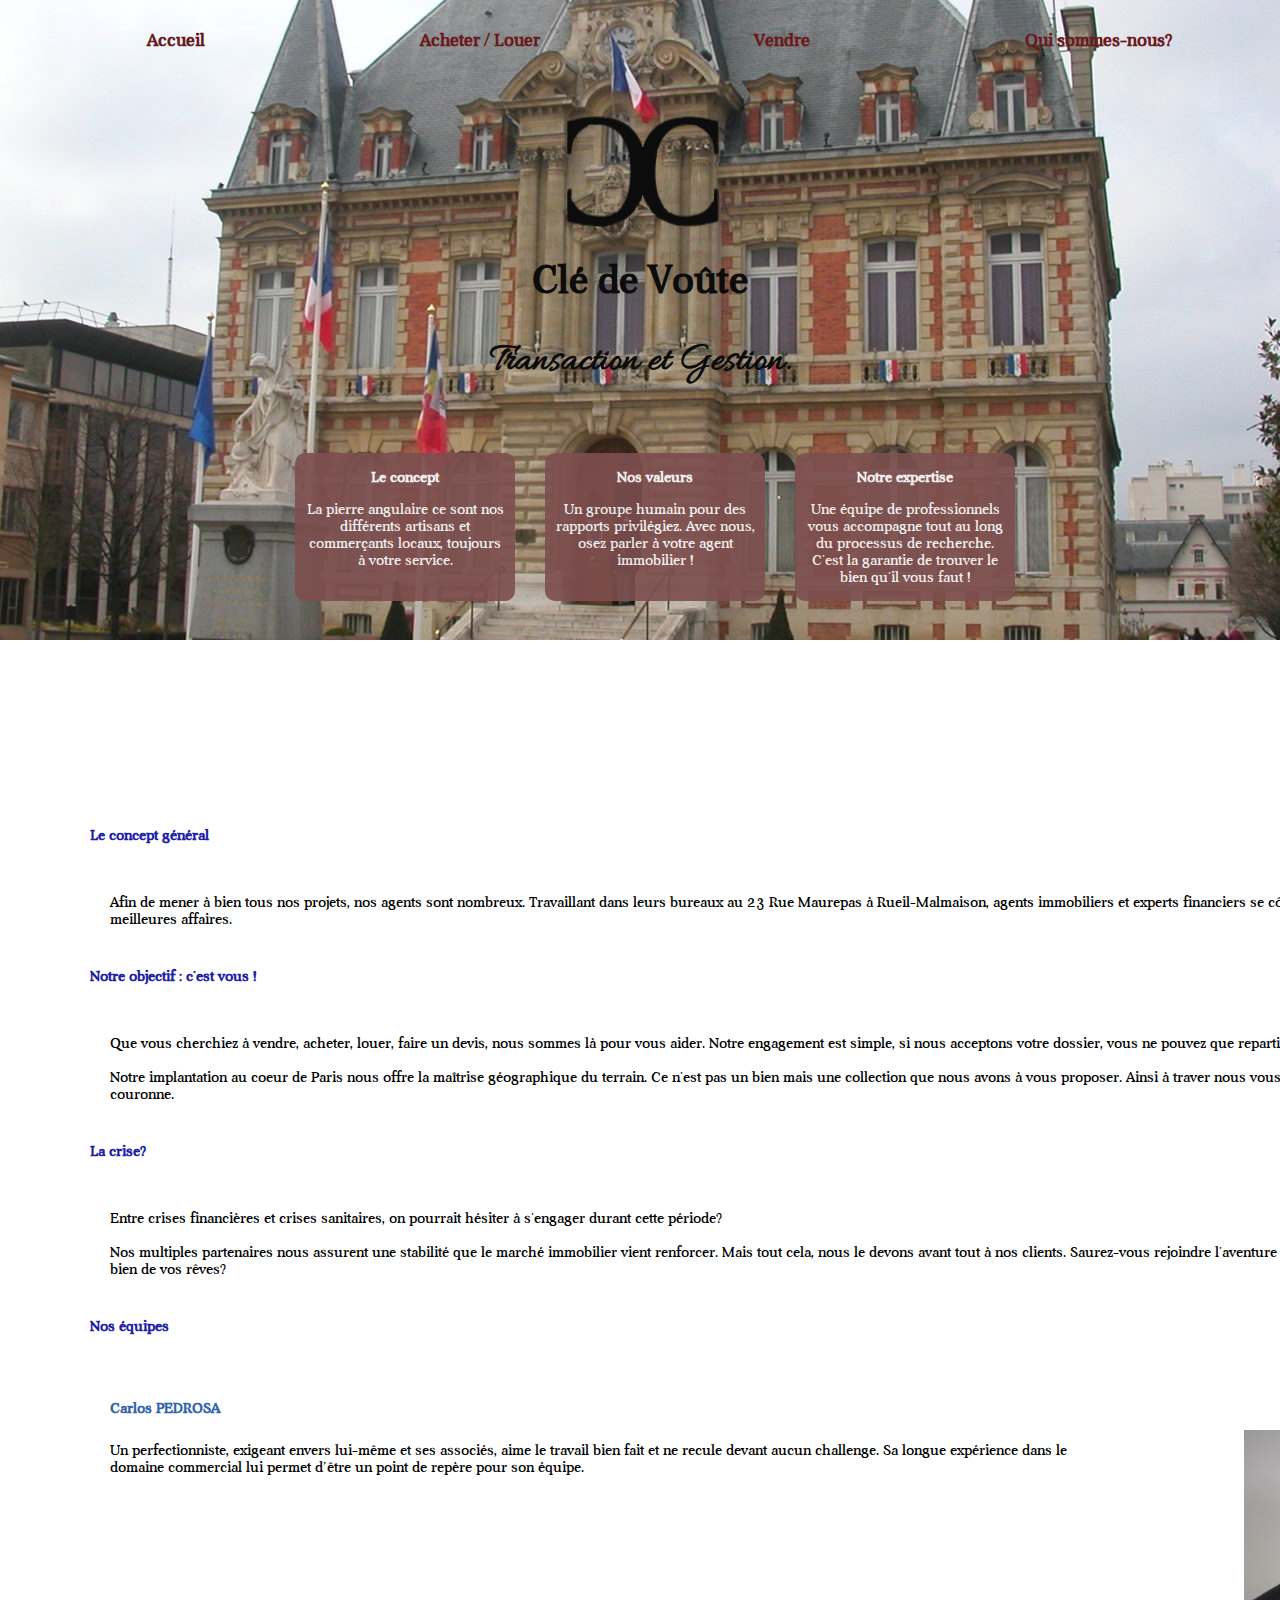
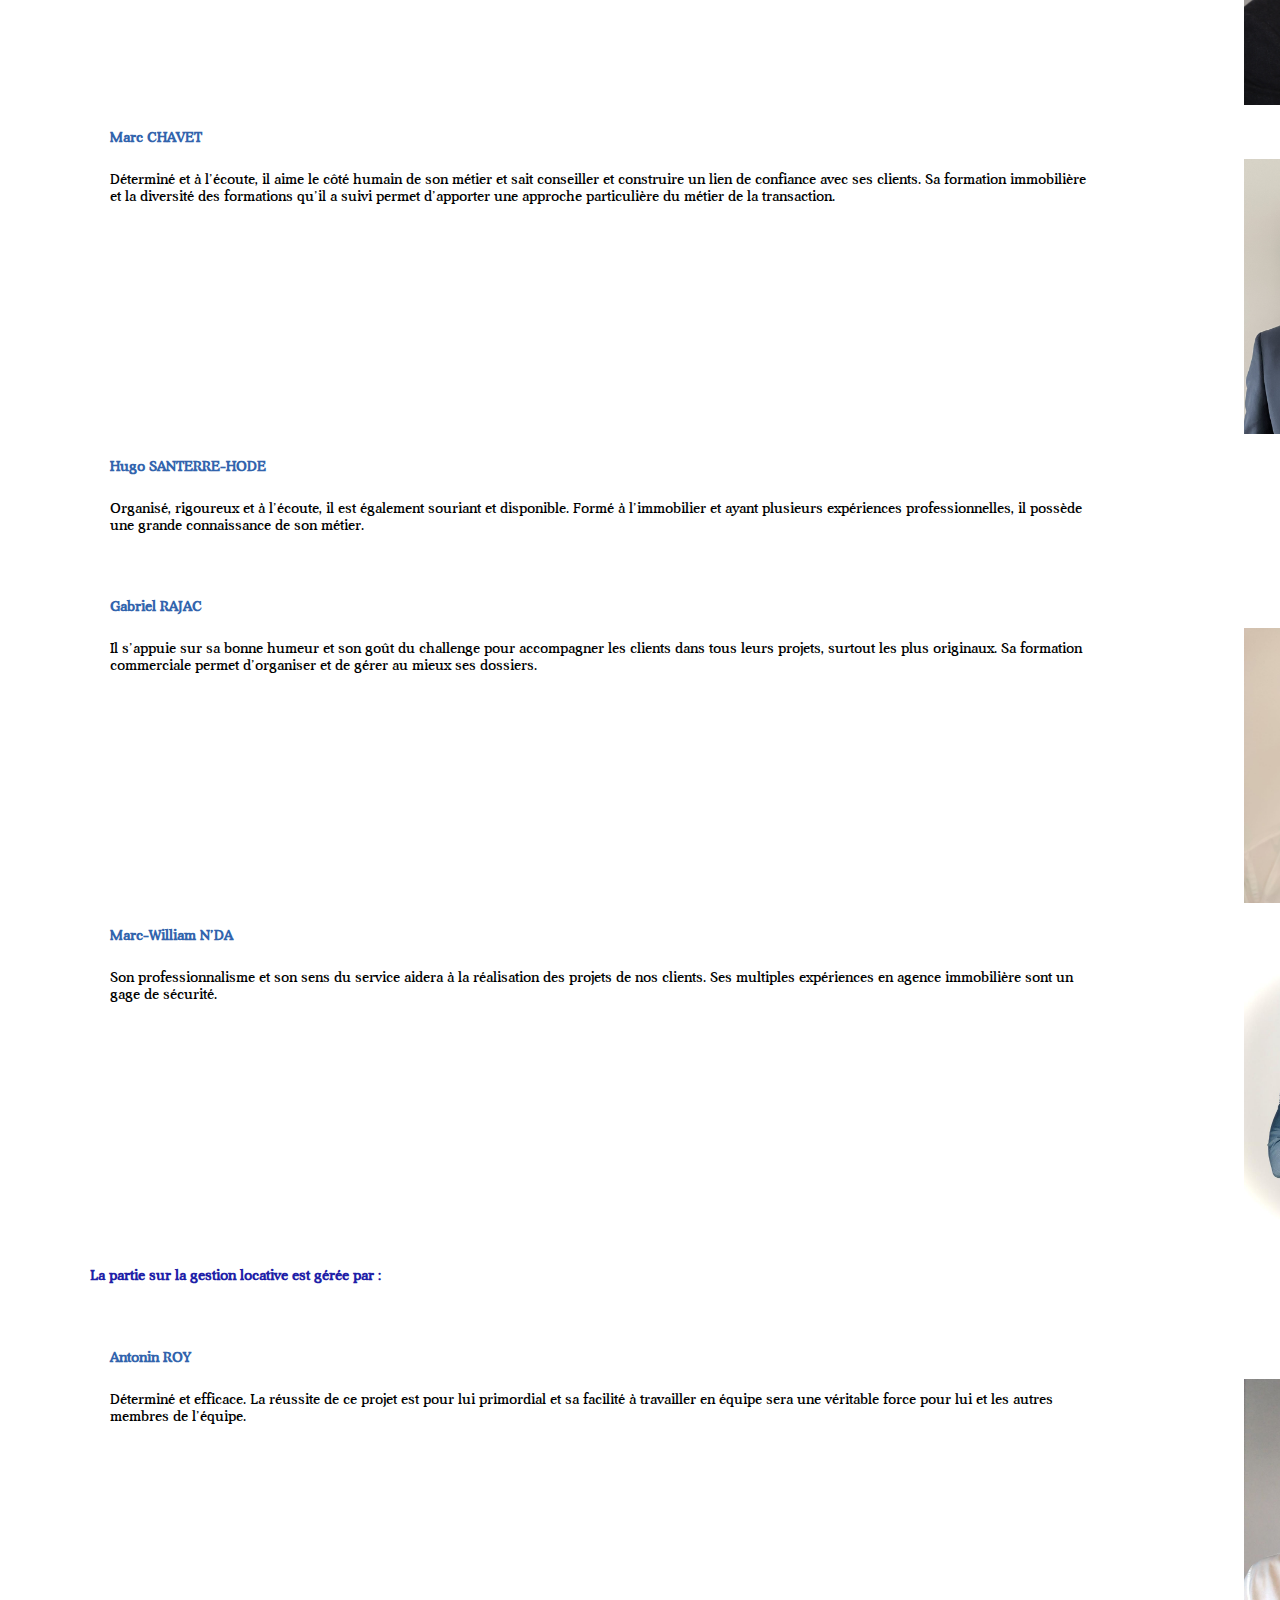
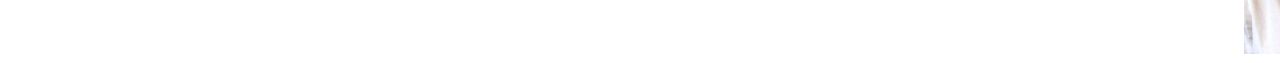
<file: contact.html>
<!DOCTYPE html>
<html lang="en">

<head>
    <meta charset="UTF-8">
    <meta name="viewport" content="width=device-width, initial-scale=1.0">
    <link rel="stylesheet" href="css/style.css">
    <link rel="stylesheet" href="css/contact.css">
    <title>Contact</title>
</head>

<body>
    <section class="main">
        <header>
            <ul class="navbar">
                <li>
                    <a href="index.html">Accueil</a>
                </li>
                <li>
                    <a href="buy.html">Acheter / Louer</a>
                </li>
                <li>
                    <a href="sell.html">Vendre</a>
                </li>
                <li>
                    <a href="contact.html">Qui sommes-nous?</a>
                </li>
            </ul>
        </header>

        <section class="title">
            <img src="images/logo.png" alt="Logo du groupe Clé de Voûte">
            <h1>
                Clé de Voûte
            </h1>
            <h2 class="subtitle">
                Transaction et Gestion.
            </h2>
        </section>

        <section class="cards">
            <article class="card">
                <h3>
                    Le concept
                </h3>
                <p>
                    La pierre angulaire ce sont nos différents artisans et commerçants locaux, toujours à votre service.
                </p>
            </article>
            <article class="card">
                <h3>
                    Nos valeurs
                </h3>
                <p>
                    Un groupe humain pour des rapports privilégiez. Avec nous, osez parler à votre agent immobilier !
                </p>
            </article>
            <article class="card">
                <h3>
                    Notre expertise
                </h3>
                <p>
                    Une équipe de professionnels vous accompagne tout au long du processus de recherche. C'est la
                    garantie de trouver le bien qu'il vous faut !
                </p>
            </article>
        </section>
    </section>

    <section class="team_concept">
        <article class="teams">
            <div class="ourProject">
                <h2>
                    Le concept général
                </h2>
                <p>
                    Afin de mener à bien tous nos projets, nos agents sont nombreux. Travaillant dans leurs bureaux au
                    23 Rue Maurepas à Rueil-Malmaison, agents immobiliers et experts financiers se côtoient pour vous trouver
                    les meilleures affaires.
                </p>
            </div>
            <div class="ourProject">
                <h2>
                    Notre objectif : c'est vous !
                </h2>
                <p>
                    Que vous cherchiez à vendre, acheter, louer, faire un devis, nous sommes là pour vous aider. Notre
                    engagement est simple, si nous acceptons votre dossier, vous ne pouvez que repartir satisfait.
                    <br />
                    <br />
                    Notre implantation au coeur de Paris nous offre la maîtrise géographique du terrain. Ce n'est pas un
                    bien mais une collection que nous avons à vous proposer.
                    Ainsi à traver nous vous avez accès à tour Paris et sa couronne.
                </p>
                <h2>
                    La crise?
                </h2>
                <p>
                    Entre crises financières et crises sanitaires, on pourrait hésiter à s'engager durant cette période?
                    <br />
                    <br />
                    Nos multiples partenaires nous assurent une stabilité que le marché immobilier vient renforcer. Mais
                    tout cela, nous le devons avant tout à nos clients. Saurez-vous rejoindre l'aventure vous-aussi pour
                    trouver le bien de vos rêves?
                </p>
                <h2>
                    Nos équipes
                </h2>
                <div class="member">
                    <div class="memberDescription">
                        <h3>
                            Carlos PEDROSA
                            </h3>
                            <p>
                                Un perfectionniste, exigeant envers lui-même et ses associés, aime le
                                travail bien fait et ne recule devant aucun challenge. Sa longue expérience dans le
                                domaine commercial lui permet d’être un point de repère pour son équipe.
                            </p>
                    </div>
                    <img src="images/carlosPedrosa.JPG" alt="Photo de Carlos Pedrosa">
                </div>
                
                <div class="member">
                    <div class="memberDescription">
                        <h3>
                            Marc CHAVET
                        </h3>
                        <p>
                            Déterminé et à l’écoute, il aime le côté humain de son métier et sait
                            conseiller et construire un lien de confiance avec ses clients. Sa formation immobilière
                            et la diversité des formations qu’il a suivi permet d’apporter une approche particulière
                            du métier de la transaction.
                        </p>
                    </div>
                    <img src="images/marcChavet.jpg" alt="Photo de Marc Chavet">
                </div>
                
                <div class="member">
                    <div class="memberDescription">
                        <h3>
                            Hugo SANTERRE-HODE
                        </h3>
                        <p>
                            Organisé, rigoureux et à l’écoute, il est également souriant et
                            disponible. Formé à l’immobilier et ayant plusieurs expériences professionnelles, il
                            possède une grande connaissance de son métier.
        
                        </p>
                    </div>
                    <!-- <img src="" alt=""> Pas de photo pour l'instant, en attente -->
                </div>
                
                <div class="member">
                    <div class="memberDescription">
                        <h3>
                            Gabriel RAJAC
                        </h3>
                        <p>
                            Il s’appuie sur sa bonne humeur et son goût du challenge pour
                            accompagner les clients dans tous leurs projets, surtout les plus originaux. Sa formation
                            commerciale permet d’organiser et de gérer au mieux ses dossiers.
                        </p>
                    </div>
                    <img src="images/gabrielRajac.jpg" alt="Photo de Gabriel Rajac">
                </div>

                <div class="member">
                    <div class="memberDescription">
                        <h3>
                            Marc-William N’DA
                        </h3>
                        <p>
                            Son professionnalisme et son sens du service aidera à la réalisation
                            des projets de nos clients. Ses multiples expériences en agence immobilière sont un
                            gage de sécurité.
                        </p>
                    </div>
                    <img src="images/marcWilliamNDa.jpg" alt="Photo de Marc William N'Da">
                </div>
                
                <h2>
                    La partie sur la gestion locative est gérée par :
                </h2>
                
                <div class="member">
                    <div class="memberDescription">
                        <h3>
                            Antonin ROY
                        </h3>
                        <p>
                            Déterminé et efficace. La réussite de ce projet est pour lui primordial et
                            sa facilité à travailler en équipe sera une véritable force pour lui et les autres membres
                            de l’équipe.
                        </p>
                    </div>
                    <img src="images/antoninRoy.jpg" alt="Photo d'Antonin Roy">
                </div>
            </div>
        </article>

       <!-- <aside>
            <img src="images/desktop-team.jpg" alt="photo d'un bureau de travail">
            <img src="images/team-1.jpg" alt="photo d'une équipe">
            <img src="images/team-2.jpg" alt="photo d'une équipe">
        </aside>-->
    </section>
</body>

</html>
</file>
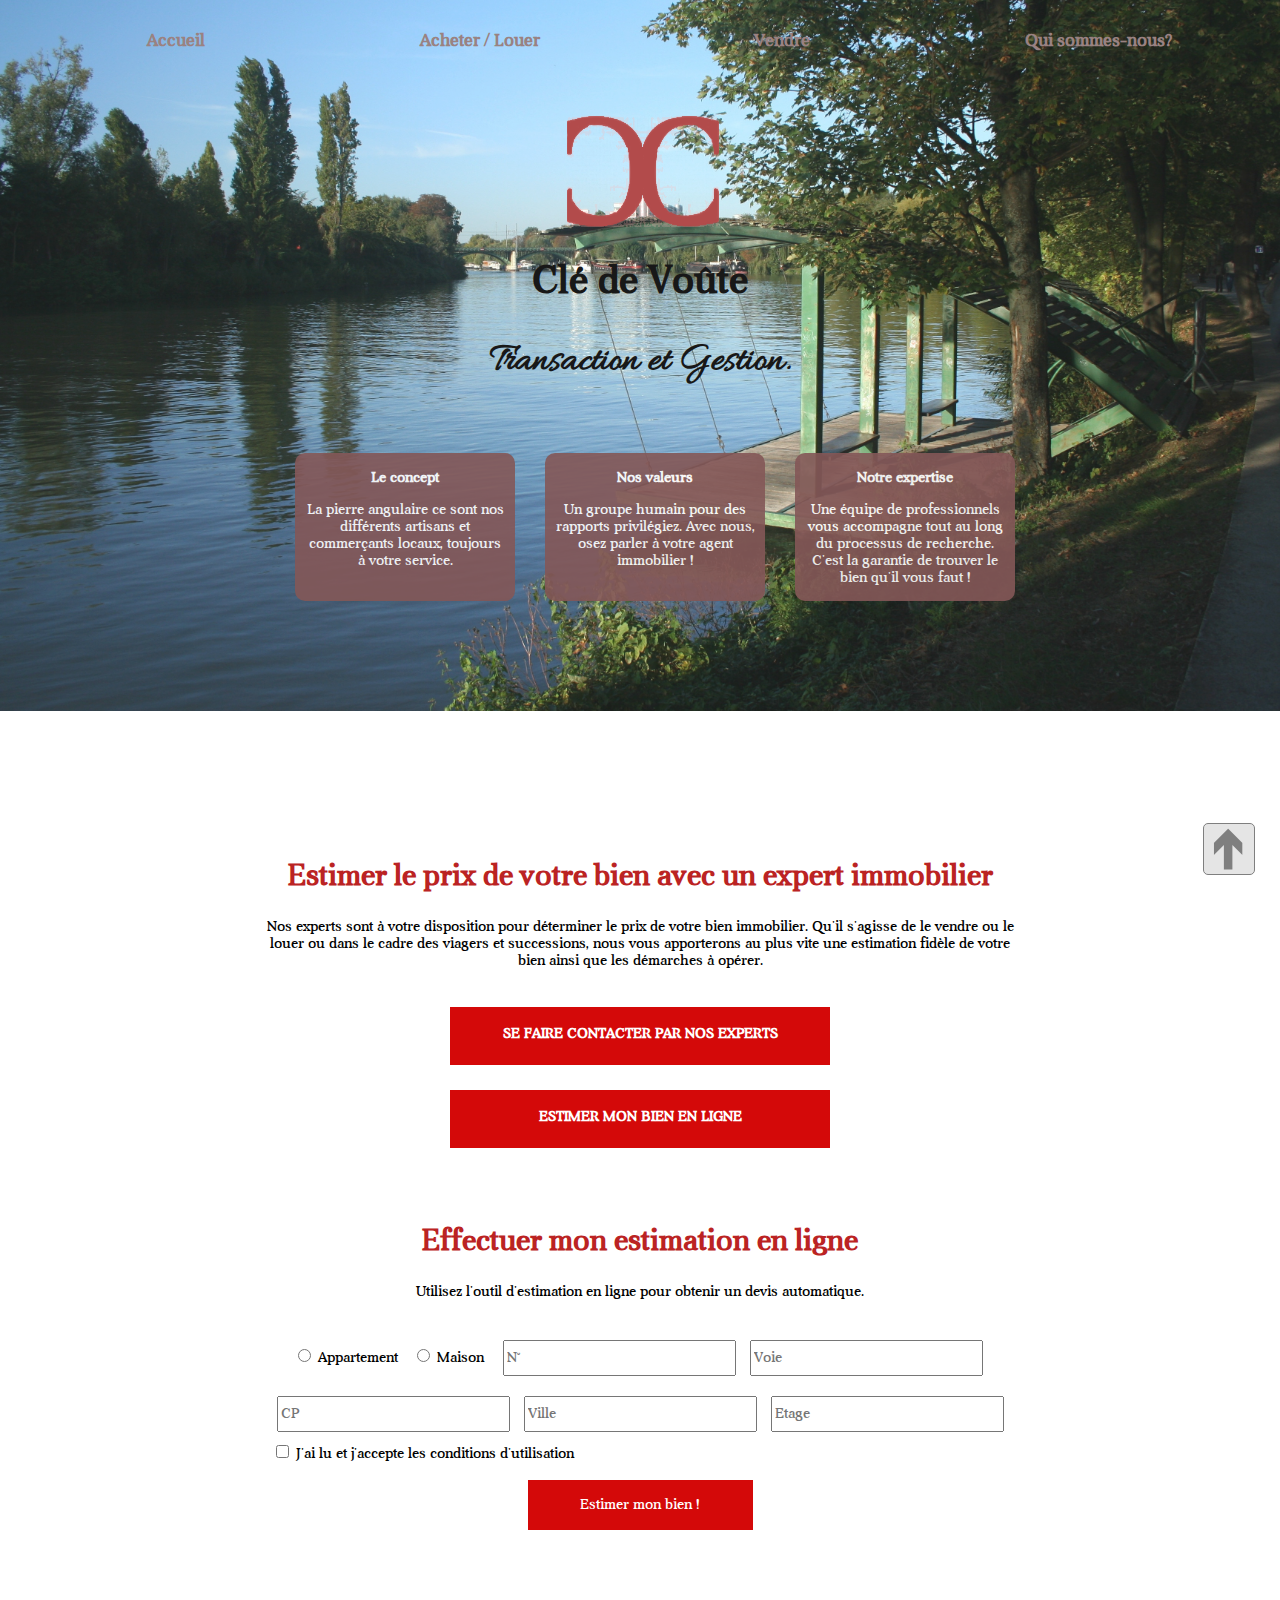
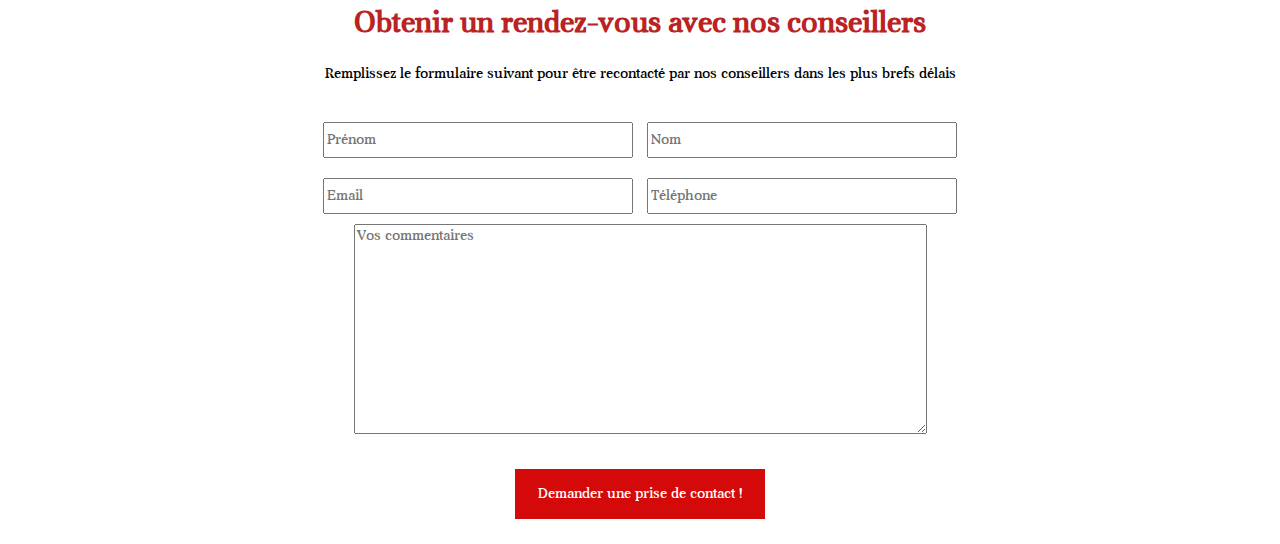
<file: sell.html>
<!DOCTYPE html>
<html lang="en">

<head>
    <meta charset="UTF-8">
    <meta name="viewport" content="width=device-width, initial-scale=1.0">
    <link rel="stylesheet" href="css/buys.css">
    <link rel="stylesheet" href="css/style.css">
    <title>Document</title>
</head>

<body>
    <div id="top"></div>
    <section class="main">
        <header>
            <ul class="navbar">
                <li>
                    <a href="index.html">Accueil</a>
                </li>
                <li>
                    <a href="buy.html">Acheter / Louer</a>
                </li>
                <li>
                    <a href="sell.html">Vendre</a>
                </li>
                <li>
                    <a href="contact.html">Qui sommes-nous?</a>
                </li>
            </ul>
        </header>

        <section class="title">
            <img src="images/logo2.png" alt="Logo du groupe Clé de Voûte">
            <h1>
                Clé de Voûte
            </h1>
            <h2 class="subtitle">
                Transaction et Gestion.
            </h2>
        </section>

        <section class="cards">
            <article class="card">
                <h3>
                    Le concept
                </h3>
                <p>
                    La pierre angulaire ce sont nos différents artisans et commerçants locaux, toujours à votre service.
                </p>
            </article>
            <article class="card">
                <h3>
                    Nos valeurs
                </h3>
                <p>
                    Un groupe humain pour des rapports privilégiez. Avec nous, osez parler à votre agent immobilier !
                </p>
            </article>
            <article class="card">
                <h3>
                    Notre expertise
                </h3>
                <p>
                    Une équipe de professionnels vous accompagne tout au long du processus de recherche. C'est la
                    garantie de trouver le bien qu'il vous faut !
                </p>
            </article>
        </section>
    </section>

    <section class="sellGood">
        <article>
            <h2>
                Estimer le prix de votre bien avec un expert immobilier
            </h2>
            <p>
                Nos experts sont à votre disposition pour déterminer le prix de votre bien immobilier. Qu'il s'agisse de
                le vendre ou le louer ou dans le cadre des viagers et successions, nous vous apporterons au plus vite
                une estimation fidèle de votre bien ainsi que les démarches à opérer.
            </p>
            <div class="contactButtons">
                <a class="anchor" href="#beCalled">
                    Se faire contacter par nos experts
                </a>
                <br />
                <a class="anchor" href="#call">
                    Estimer mon bien en ligne
                </a>
            </div>
        </article>

        <article>
            <div id="call"></div>
            <h2>
                Effectuer mon estimation en ligne
            </h2>
            <p>
                Utilisez l'outil d'estimation en ligne pour obtenir un devis automatique.
            </p>
            <form class="callForm" action="#">
                <div class="formFirstPart">
                    <input id="typeApartment" name="type" type="radio">
                    <label class="radioInput" for="typeApartment">Appartement</label>
                    <input id="typeHouse" name="type" type="radio">
                    <label class="radioInput" for="typeHouse">Maison</label>
                    <input class="textInput" id="number" placeholder="N°" type="number">
                    <input class="textInput" id="street" placeholder="Voie" type="text"><br />
                </div>
                <div class="formSecondPart">
                    <input class="textInput" id="postCode" placeholder="CP" type="text">
                    <input class="textInput" id="city" placeholder="Ville" type="text">
                    <input class="textInput" id="Etage" placeholder="Etage" type="text"><br />
                    <div class="formCheckPart">
                        <input class="checkBoxInput" id="legalApprove" type="checkbox">
                        <label for="legalApprove">J'ai lu et j'accepte les conditions d'utilisation</label><br />
                    </div>
                </div>
                <button type="submit">Estimer mon bien !</button>
            </form>
        </article>

        <article>
            <div id="beCalled"></div>
            <h2>
                Obtenir un rendez-vous avec nos conseillers
            </h2>
            <p>
                Remplissez le formulaire suivant pour être recontacté par nos conseillers dans les plus brefs délais

            </p>
            <form class="beCalledForm" action="#">
                <div class="formFirstPart">
                    <input class="textInput" id="name" placeholder="Prénom" type="text">
                    <input class="textInput" id="lastName" placeholder="Nom" type="text">
                </div>
                <div class="formSecondPart">
                    <input class="textInput" id="email" placeholder="Email" type="text">
                    <input class="textInput" id="phone" placeholder="Téléphone" type="phone">
                </div>
                <textarea placeholder="Vos commentaires" id="comments" cols="85" rows="12"></textarea><br />
                <button type="submit">Demander une prise de contact !</button>
            </form>
        </article>
    </section>

    <div class="anchorToTop">
        <a href="#top">
            <img src="images/arrow.png" alt="Flèche vers le haut de page">
        </a>
    </div>
</body>

</html>
</file>
<file: css/style.css>
@font-face {
  font-family: 'Babel Sans';
  src: url("../fonts/babelsans.ttf");
}

@font-face {
  font-family: Aver;
  src: url("../fonts/aver.ttf");
}

@font-face {
  font-family: 'Allura';
  src: url("../fonts/Allura-Regular.otf");
}

* {
  font-family: 'Aver';
  font-size: 99%;
}

body {
  margin: 0;
}

.navbar {
  display: -webkit-box;
  display: -ms-flexbox;
  display: flex;
  -webkit-box-orient: horizontal;
  -webkit-box-direction: normal;
      -ms-flex-direction: row;
          flex-direction: row;
  -ms-flex-pack: distribute;
      justify-content: space-around;
  list-style-type: none;
  margin: 0;
  padding-top: 30px;
}

.navbar li a {
  text-decoration: none;
  color: black;
  font-size: 18px;
  font-weight: bold;
  color: #630e0e;
}

.title {
  margin: -10px 0 30px 0;
  text-align: center;
  font-weight: bold;
  color: black;
  font-size: 40px;
}

.title img {
  margin-bottom: -95px;
  width: 275px;
  height: 275px;
}

.title .subtitle {
  font-family: 'Allura';
  color: black;
}

.cards {
  display: -webkit-box;
  display: -ms-flexbox;
  display: flex;
  -webkit-box-pack: center;
      -ms-flex-pack: center;
          justify-content: center;
  -ms-flex-line-pack: center;
      align-content: center;
}

.cards .card {
  width: 200px;
  color: white;
  margin-top: 3.8vh;
  margin-left: 30px;
  padding: 0 10px 0 10px;
  background: #774646;
  text-align: center;
  border-radius: 10px;
  opacity: 0.9;
}

.last_offers {
  background: white;
}

.last_offers .title {
  padding-top: 2vh;
  margin: 0 0 0 -115vh;
  color: black;
}

.last_offers .last_sales {
  margin-left: 56px;
}

.last_offers .sales {
  display: -webkit-box;
  display: -ms-flexbox;
  display: flex;
  -ms-flex-wrap: wrap;
      flex-wrap: wrap;
  padding: 5vh 0 0 20vh;
}

.last_offers .sales .apartment_image {
  border-radius: 2px;
  width: 70vh;
  height: 40vh;
  margin-right: 2vh;
}

.last_offers .sales .sale {
  display: -webkit-box;
  display: -ms-flexbox;
  display: flex;
  margin-bottom: 9vh;
}

.last_offers .sales .sale .list {
  list-style-image: url("images/diamond.png");
}

.last_offers .sales .sale .price {
  font-weight: bold;
  color: rgba(151, 60, 0, 0.795);
}

.purchases {
  background: #ebe1e1;
  display: -webkit-box;
  display: -ms-flexbox;
  display: flex;
  -webkit-box-orient: vertical;
  -webkit-box-direction: normal;
      -ms-flex-direction: column;
          flex-direction: column;
  -ms-flex-wrap: wrap;
      flex-wrap: wrap;
  padding: 5vh 0 0 20vh;
}

.purchases .last_sales {
  margin-left: 50px;
  font-size: 24px;
}

.purchases .apartment_image {
  border-radius: 2px;
  width: 70vh;
  height: 40vh;
  margin-right: 2vh;
}

.purchases .purchase {
  display: -webkit-box;
  display: -ms-flexbox;
  display: flex;
  margin-bottom: 9vh;
}

.purchases .purchase .list {
  list-style-image: url("images/diamond2.png");
}

.purchases .purchase .price {
  font-weight: bold;
  color: rgba(151, 60, 0, 0.795);
}
/*# sourceMappingURL=style.css.map */
</file>
<file: css/contact.css>
body {
  margin: 0;
}

.navbar {
  display: -webkit-box;
  display: -ms-flexbox;
  display: flex;
  -webkit-box-orient: horizontal;
  -webkit-box-direction: normal;
      -ms-flex-direction: row;
          flex-direction: row;
  -ms-flex-pack: distribute;
      justify-content: space-around;
  list-style-type: none;
  margin: 0;
  padding-top: 30px;
}

.navbar li a {
  text-decoration: none;
  color: black;
  font-size: 18px;
  font-weight: bold;
  color: #630e0e;
}

.main {
  background-image: url("../images/rueil2.jpg");
  opacity: 0.95;
  background-size: 100%;
  background-repeat: no-repeat;
  height: 88vh;
  width: 100%;
}

.member {
  display: -webkit-box;
  display: -ms-flexbox;
  display: flex;
  margin-bottom: 1vh;
}

.member p {
  width: 110vh;
}

.member img {
  width: 225px;
  height: 275px;
}

.team_concept {
  display: -webkit-box;
  display: -ms-flexbox;
  display: flex;
}

.team_concept img {
  margin: 5vh 0 0 16vh;
}

.team_concept .ourProject h2 {
  color: #1f1fa8;
  margin: 35px 0 50px 90px;
}

.team_concept .ourProject h3 {
  color: #3264ad;
  margin-left: 110px;
}

.team_concept .ourProject p {
  margin: 25px 0 40px 110px;
}
/*# sourceMappingURL=contact.css.map */
</file>
<file: css/buys.css>
.main {
  background-image: url("../images/rueil3.jpg");
  opacity: 0.9;
  background-size: 100%;
  background-repeat: no-repeat;
  height: 87vh;
  width: 100%;
}

header .navbar li a {
  color: #8f7575;
}

.title > h1 {
  color: black;
}

.title > h2 {
  color: black;
}

.sellGood h2 {
  text-align: center;
  font-size: 30px;
  color: #bb2323;
  margin-top: 75px;
}

.sellGood p {
  text-align: center;
  margin: auto auto 30px auto;
  width: 60%;
}

.sellGood .contactButtons {
  display: -webkit-box;
  display: -ms-flexbox;
  display: flex;
  -webkit-box-orient: vertical;
  -webkit-box-direction: normal;
      -ms-flex-direction: column;
          flex-direction: column;
  -webkit-box-align: center;
      -ms-flex-align: center;
          align-items: center;
  text-align: center;
}

.sellGood .contactButtons .anchor {
  padding-top: 18px;
  width: 380px;
  height: 40px;
  margin-top: 8px;
  text-decoration: none;
  color: white;
  background: #d40909;
  text-transform: uppercase;
  font-weight: bold;
}

.callForm {
  display: -webkit-box;
  display: -ms-flexbox;
  display: flex;
  -webkit-box-orient: vertical;
  -webkit-box-direction: normal;
      -ms-flex-direction: column;
          flex-direction: column;
  -webkit-box-align: center;
      -ms-flex-align: center;
          align-items: center;
  justify-items: center;
}

.callForm .radioInput {
  margin-right: 10px;
}

.callForm .textInput {
  height: 30px;
  width: 225px;
  margin: 10px 5px 10px 5px;
}

.callForm button {
  background: #d40909;
  color: white;
  margin-top: 18px;
  width: 225px;
  height: 50px;
  border: none;
}

.callForm button:hover {
  cursor: pointer;
}

.beCalledForm {
  display: -webkit-box;
  display: -ms-flexbox;
  display: flex;
  -webkit-box-orient: vertical;
  -webkit-box-direction: normal;
      -ms-flex-direction: column;
          flex-direction: column;
  -webkit-box-align: center;
      -ms-flex-align: center;
          align-items: center;
  justify-items: center;
}

.beCalledForm .radioInput {
  margin-right: 10px;
}

.beCalledForm .textInput {
  height: 30px;
  width: 302px;
  margin: 10px 5px 10px 5px;
}

.beCalledForm button {
  background: #d40909;
  color: white;
  margin: 18px 0 25px 0;
  width: 250px;
  height: 50px;
  border: none;
}

.beCalledForm button:hover {
  cursor: pointer;
}

.anchorToTop {
  background-color: #cccccc;
  opacity: 0.5;
  border: 1px solid black;
  border-radius: 5px;
  width: 50px;
  height: 50px;
  position: fixed;
  right: 25px;
  bottom: 25px;
}
/*# sourceMappingURL=buys.css.map */
</file>
